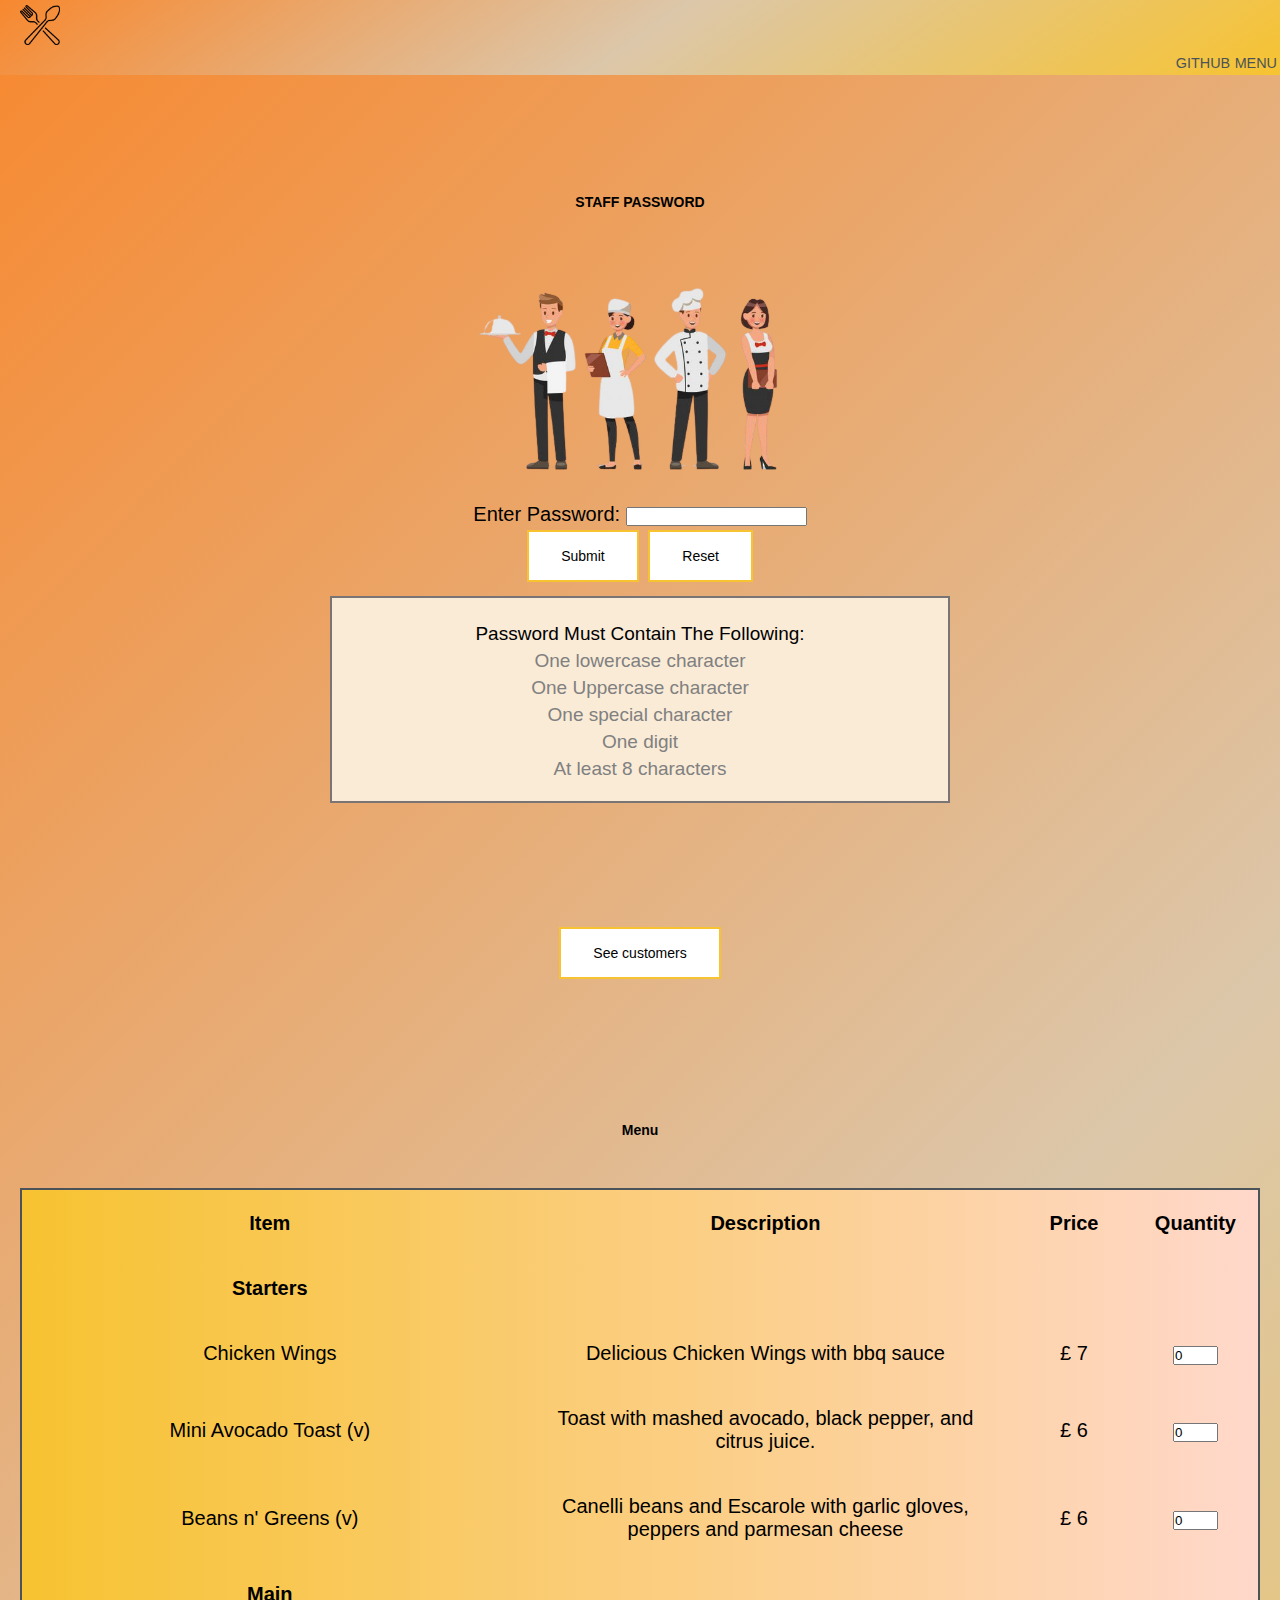
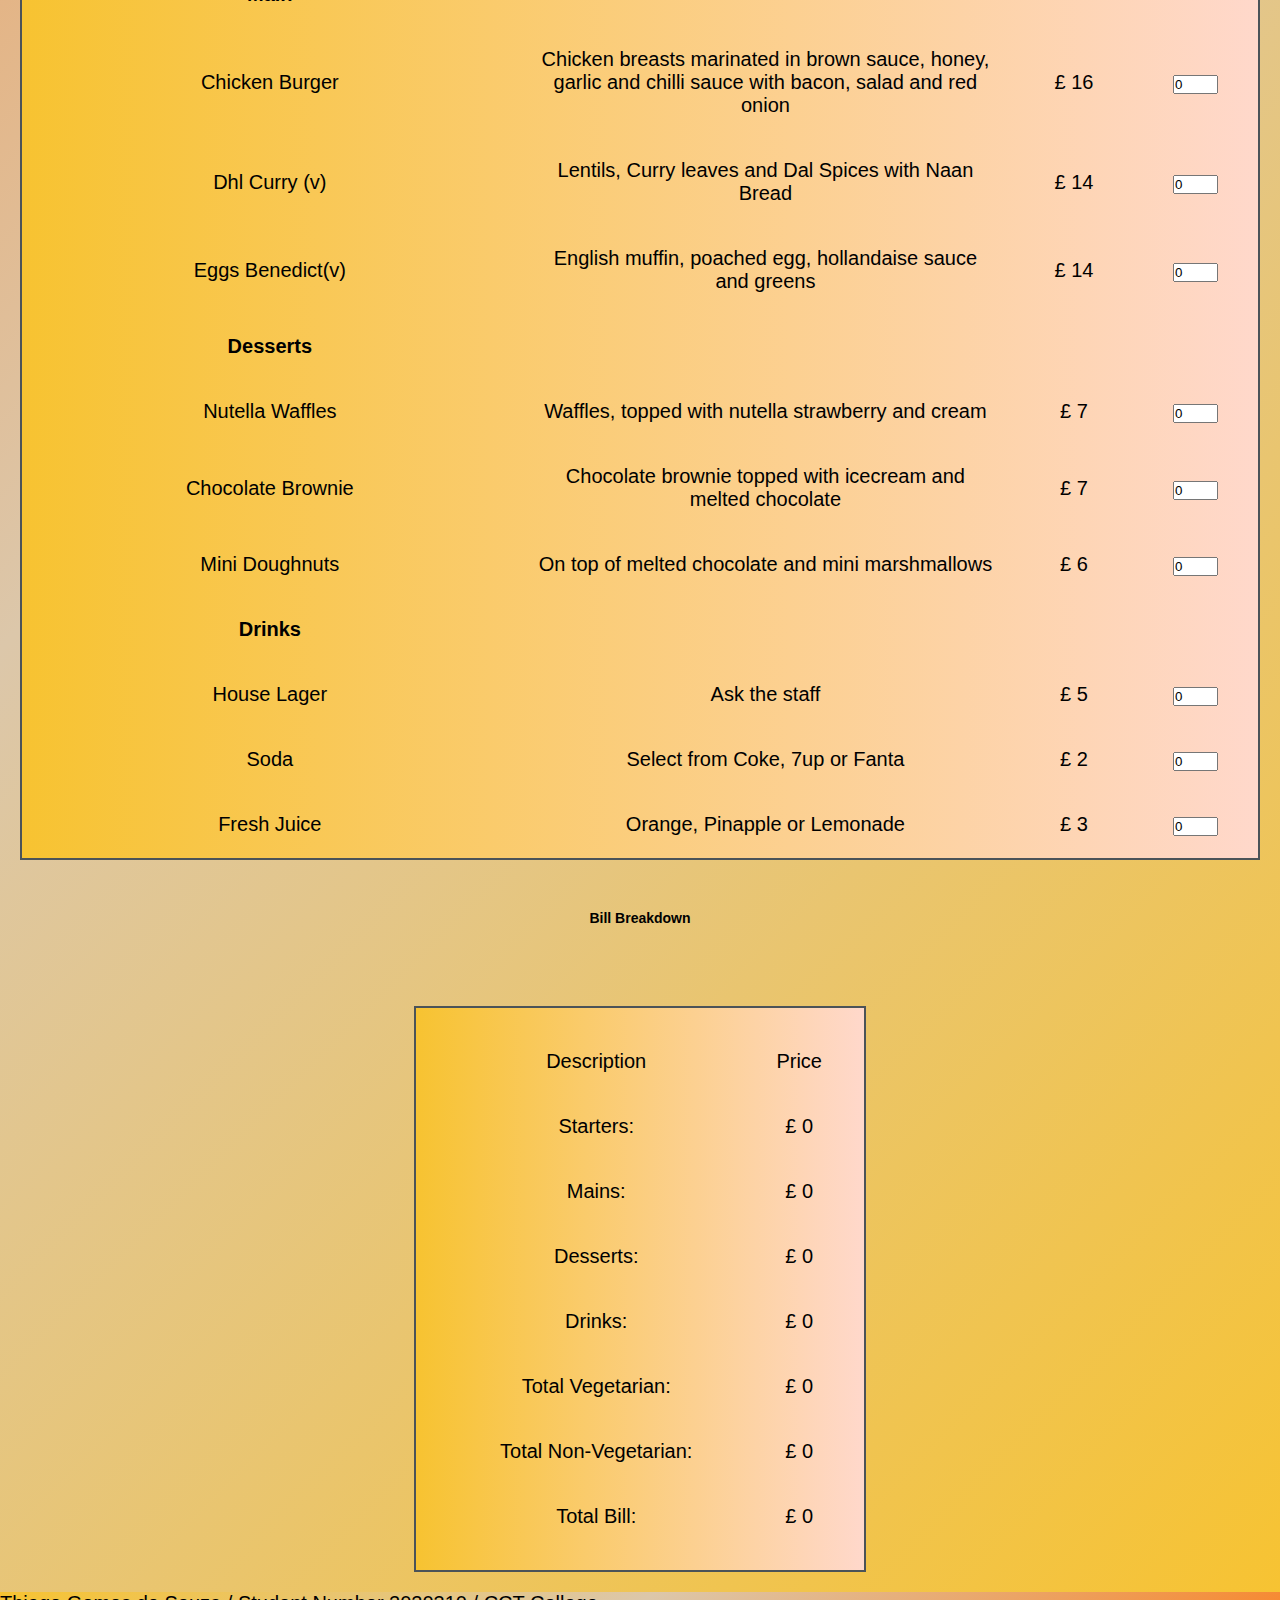
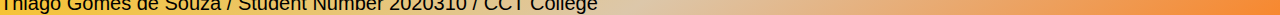
<file: index.html>
<!DOCTYPE html>
<html lang="en">
  <head>
    <meta charset="UTF-8" />
    <meta http-equiv="X-UA-Compatible" content="IE=edge" />
    <meta name="viewport" content="width=device-width, initial-scale=1.0" />
    <link rel="stylesheet" href="./CSS/styles.css" />
    <link href="https://cdn.jsdelivr.net/npm/bootstrap@5.0.1/dist/css/bootstrap.min.css" rel="stylesheet" integrity="sha384-+0n0xVW2eSR5OomGNYDnhzAbDsOXxcvSN1TPprVMTNDbiYZCxYbOOl7+AMvyTG2x" crossorigin="anonymous">
    <script src="JS/scripts.js" defer></script>
    <script src="JS/menu.js" defer></script>
    <style>
     
    </style>
    <title>Restaurant</title>
  </head>
  
  <div class="row">
    <!-- HEADER FOR THE WEBPAGE -->
    <header>
  <!-- ---NAV BAR--- -->
  <nav navbar-expand-lg navbar-light bg-white right>
    <div class="navbar navbar-light bg-ligh">
      <a class="navbar-brand" href="./index.html"
        ><img
          src="./img/icons/fork.png"
          width="10%"
          height="10%"
          alt="knife and fork icon"
      /></a>

      <ul class="navbar-nav mr-auto">
        <li class="nav-item">
          <a class="nav-link" target="_blank" href="https://github.com/Tgsouza/CA3_Restaurant">Github</a>
          <a class="nav-link" href="page2.html">Menu</a>
        </li>
      </ul>
    </div>
  </nav>
    </header>
  </div>

  <body>
    
         <!-- STAFF PASSWORD VALIDATOR -->

    </div class="pass-container">
      <div class="container">
        <h3>STAFF PASSWORD</h3>
        
        <img class ="staffImg-container float-sm-left"src ="./img/containers-img/staff.png" alt="staff-img">

        <!-- Password form -->
        <form onsubmit="return verifyPass()">
          <td>Enter Password:</td>

          <!-- User input for password -->
          <input type="password" id="pswd" value="" />
          <span id="message" style="color: red"></span><br />

          <!-- Submit and Reset buttons -->
          <input type="submit" id="submit_Button" class="btn btn-warning" value="Submit" />
          <button type="reset" id="reset_Button"class="btn btn-warning" value="Reset">Reset</button>
        </form>

        <!-- VALIDATOR -->
        <div class="strong-container">
          <p><strong>Password Must Contain The Following:</strong></p>

          <p id="lowerCase" class="invalid">One lowercase character</p>
          <p id="upperCase" class="invalid">One Uppercase character</p>
          <p id="specChar" class="invalid">One special character</p>
          <p id="hasNum" class="invalid">One digit</p>
          <p id="minChar" class="invalid">At least 8 characters</p>
        </div>
      </div>
    </div>
    <!-- USER GENERATOR -->

    <div class="customer_gen container">
      <button class ="btn btn-warning" id="customer_button">See customers</button>
      <div id="customer_output"></div>
    </div>
    <!-- FORM FOR THE FOOD TABLE -->
    <div class="container">
      <table class = "menu-container">
        <tr class="container">
          <!-- TABLE HEAD -->
          <h3>Menu</h3>
          <th scope="col">Item</th>
          <th scope="col">Description</th>
          <th scope="col">Price</th>
          <th scope="col">Quantity</th>
        </tr>


        <!-- MENU CREATED USING JQUERY, THE TABLE WILL BE MOUNTED USING THE ID OF THE TBODY -->
        <th>Starters</th>
        <td class="strHead"></td>
        <td class="strHead"></td>
        <td class="strHead"></td>
        <tbody id="starters"></tbody>

        <th>Main</th>
        <td class="mainHead"></td>
        <td class="mainHead"></td>
        <td class="mainHead"></td>
        <tbody id="mains"></tbody>
        <th>Desserts</th>
        <td class="desHead"></td>
        <td class="desHead"></td>
        <td class="desHead"></td>
        <tbody id="desserts"></tbody>
        <th>Drinks</th>
        <td class="drkHead"></td>
        <td class="drkHead"></td>
        <td class="drkHead"></td>
        <tbody id="drinks"></tbody>

      </table>
        <!-- BILL BREAKDOWN -->
      

        <table class ="bill container">
            <h3 class="billbrk">Bill Breakdown</h3>
            <td class="billBreak"></td>
            <td class="billBreak"><strong>Description</strong></td>
            <td class="billBreak"></td>
            <td class="billBreak"><strong>Price</strong></td>

            
        <tr>
          <td class="totalStarter"></td>
          <td class="totalStarter right">Starters:</td>
          <td class="totalStarter"></td>
          <td class="totalStarter">
            <strong>
              <div id="StrTotal">£ 0</div>
            </strong>
          </td>
        </tr>
        <tr>
          <td class="totalMain"></td>
          <td class="totalMain right">Mains:</td>
          <td class="totalMain"></td>
          <td class="totalMain">
            <strong>
              <div id="MainTotal">£ 0</div>
            </strong>
          </td>
        </tr>
        <tr>
          <td class="totalDes"></td>
          <td class="totalDes right">Desserts:</td>
          <td class="totalDes"></td>
          <td class="totalDes">
            <strong>
              <div id="DesTotal">£ 0</div>
            </strong>
          </td>
        </tr>
        <tr>
          <td class="totalDrk"></td>
          <td class="totalDrk right">Drinks:</td>
          <td class="totalDrk"></td>
          <td class="totalDrk">
            <strong>
              <div id="DrkTotal">£ 0</div>
            </strong>
          </td>
        </tr>
        <tr>
          <td class="totalDrk"></td>
          <td class="totalDrk right">Total Vegetarian:</td>
          <td class="totalDrk"></td>
          <td class="totalVeg">
            <strong>
              <div id="VegTotal">£ 0</div>
            </strong>
          </td>
        </tr>
        <tr>
          <td class="totalVe"></td>
          <td class="totalVe right">Total Non-Vegetarian:</td>
          <td class="totalVe"></td>
          <td class="totalVe">
            <strong>
              <div id="NonVegTotal">£ 0</div>
            </strong>
          </td>
        </tr>
        <tr>
          <td class="totalValue"></td>
          <td class="totalValue right">Total Bill:</td>
          <td class="totalValue"></td>
          <td class="totalValue">
            <strong>
              <div id="TotalValue">£ 0</div>
            </strong>
          </td>
        </tr>
        </table>
        
        </div>
    </table>

    <footer class="footer bg-light text-center text-lg-start">
        <div class="footer-text text-center p-3" style="background-image: linear-gradient(-35deg,#F7882F,#DCC7AA, #F7C331)">
            Thiago Gomes de Souza / Student Number 2020310 / CCT College
        </div>
    </footer>
  </body>
</html>
</file>
<file: CSS/styles.css>
/* ------------------------
    BASIC SETUP
------------------------*/

/*COLOR PALETTE
#6B7A8F, #F7882F, #F7C331, #DCC7AA
*/

*{
    margin: 0;
    padding: 0;
    box-sizing: border-box;
}
html{
    
    background-image: linear-gradient(-45deg, #F7C331,#DCC7AA, #F7882F);
    background-position: center;
    background-size:cover;
    background-repeat: no-repeat; 
    background-attachment: fixed;   
    font-family: sans-serif;
    font-size: 20px;
    font-weight: 300;   
    text-rendering: optimizeLegibility;

}

body{
    /*background-color:#104547 ;
    background-image: url("../img/Restaurant-bg.png") ;*/

    background-image: linear-gradient(-45deg, #F7C331,#DCC7AA, #F7882F );


}

.container{
    text-align: center;
    padding: 20px 20px;
    margin-top: 80px;
    margin-left: auto;
    margin-right: auto;
}



/*---------------*/
/* HEADINGS */
/*---------------*/
h1{
    font-family: sans-serif;
    font-size: 14px;
    color:  black ;
    position: center;
    margin: 50px;
    margin-top: 25px;
}
h2{
    font-family: sans-serif;
    color:  black ;
    position: center;
    margin: 50px;
    margin-top: 22px;
    font-size:21px;
}
h3{
    font-family: sans-serif;
    color:  black ;
    position: center;
    margin: 50px;
    margin-top: 19px;
    font-size:14px;
}
p{
    font-family: sans-serif;
    color:  black ;
    position: center;
    margin: 1px;
    margin-top: 5px;
    font-size:19px;
    word-spacing: 150%;
    text-align: center;
}
/*---------------*/
/* HEADER*/
/*---------------*/

.navbar{

    background-image: linear-gradient(-35deg, #F7C331,#DCC7AA, #F7882F);

}
.nav-item{
    margin-right: 20px;
    font-size: 16px;
    margin: 3px;
    color:black;
    display: inline-block;
    margin-left: 40px;
    
    
}
.nav-link a:link
.nav-link a:visited{

    margin-right: 20px;
    font-size: 16px;
    margin: 3px;
    padding: 8px 0;
    color: #4B5358;
    text-decoration: none;
    text-transform: uppercase;
    font-size: 90%;
    border-bottom: 2px solid transparent;
    transition: border-bottom 0.2s;
}
.nav-link a:hover
.nav-link a:active{

    font-weight: 600px;
    border-bottom: #D2D6EF;    
}

.navbar-nav{
    text-align: right;
}

.navbar-brand img{
    width: 40px;
    margin-top: 5px;
    margin-left: 20px;
}

.navbar-brand a:hover
.navbar-brand a:active{
    font-weight: 600px;
    border-bottom: #000000;  
}


.navbar-nav a:link,
.navbar-nav a:visited{
    
    padding: 8px 0;
    color: #4B5358;
    text-decoration: none;
    text-transform: uppercase;
    font-size: 90%;
    border-bottom: 2px solid transparent;
    transition: border-bottom 0.2s;

}
.navbar-nav a:hover,
.navbar-nav a:active{

    border-bottom: 2px solid #D2D6EF;
    font-weight: 600px;


}

/*---------------*/
/*Staff Validator*/
/*---------------*/

.pass-container{
    
    position:Right;
    text-align: center;
    border: 2px solid rgb(122, 116, 116);
    padding: 20px 20px;
    width: 80%;
    margin-top: 80px;
    margin-left: auto;
    margin-right: auto;
          
}

.strong-container{
    
    background-color: antiquewhite;
    text-align: center;
    border: 2px solid rgb(122, 116, 116);
    padding: 20px 20px;
    width: 50%;
    margin-top: 10px;
    margin-left: auto;
    margin-right: auto;

}

.staffImg-container{

    width: 350px;
    margin-top: 5px;
    margin-right: 5px;

}


.valid{
    color: green;
}

.valid:before{
    position:relative;
    left: -8px;
    content:url("D:/College/Client Side Programing/CA3/CA3_Restaurant/img/passValidation/true.png");
    top: 3px;
}

.invalid{
    color: grey;
}

.invalid::before{
    position: relative;
    left: -8px;
    top: 3px;
    content: url("D:/College/Client Side Programing/CA3/CA3_Restaurant/img/passValidation/false.png");
}



.btn-warning, .btn-warning:hover, .btn-warning:active, .btn-warning:visited {
    color:#D2D6EF;
    padding: 16px 32px;
    text-align: center;
    display: inline-block;
    margin: 4px 2px;
    transition-duration: 0.4s;
}

#submit_Button, #reset_Button{

    background-color: white; 
    border: 2px solid #F7C331;
    color: black;
    padding: 16px 32px;
    text-align: center;
    display: inline-block;
    font-size: 14px;
    margin: 4px 2px;
    transition-duration: 0.4s;
}

#submit_Button:hover, #reset_Button:hover{
    background-color: #F7C331;
    color: white;
}
/*---------------*/
/*CUSTOMER GENERATOR*/
/*---------------*/

.customer_gen, .each_customer{
    
    position:center;
    text-align: center;
    padding: 20px 20px;
    width: 40%;
    margin-top: 80px;
    margin-left: auto;
    margin-right: auto;
                  
}
.each_customer{
    background-image: linear-gradient(-45deg, #F7C331,#DCC7AA, #F7882F);
    border-radius: 5%;
    border:2px solid #F7C331
}
#customer_button{
    
    background-color: white; 
    border: 2px solid #F7C331;
    color: black;
    padding: 16px 32px;
    text-align: center;
    display: inline-block;
    font-size: 14px;
    margin: 4px 2px;
    transition-duration: 0.4s;
}
#customer_button:hover{
    background-color: #F7C331;
    color: white;
}

/*---------------*/
/*FOOD LIST*/
/*---------------*/


.menu-container{

    background-image: linear-gradient(-90deg,#FFD8CB,#F7C331);
    border:2px solid #4B5358 ;
    

}

.food_form{
    text-align: center;
    position:center;
    border: 2px solid rgb(165, 162, 162);
    padding: 20px 20px;
    width: 60%;
    margin-top: 80px;
    margin-left: auto;
    margin-right: auto;
                  
}


table tr, table td, #starters tr{
    margin-bottom: 20px;
    padding: 20px;
    border: 2px  rgb(122, 116, 116);

}

th{
    padding: 20px 20px;
    width: 45%;
}

/*---------------*/
/*Bill breakdown*/
/*---------------*/

.bill-container{
    background-image: linear-gradient(-90deg,#FFD8CB,#F7C331);
    border:2px solid #4B5358 ;
    
}

.bill{
    background-image: linear-gradient(-90deg,#FFD8CB,#F7C331);
    border:2px solid #4B5358 ;
}

.billbrk{
    padding-top: 50px;
    margin: 0 0 0 0;
}
</file>
